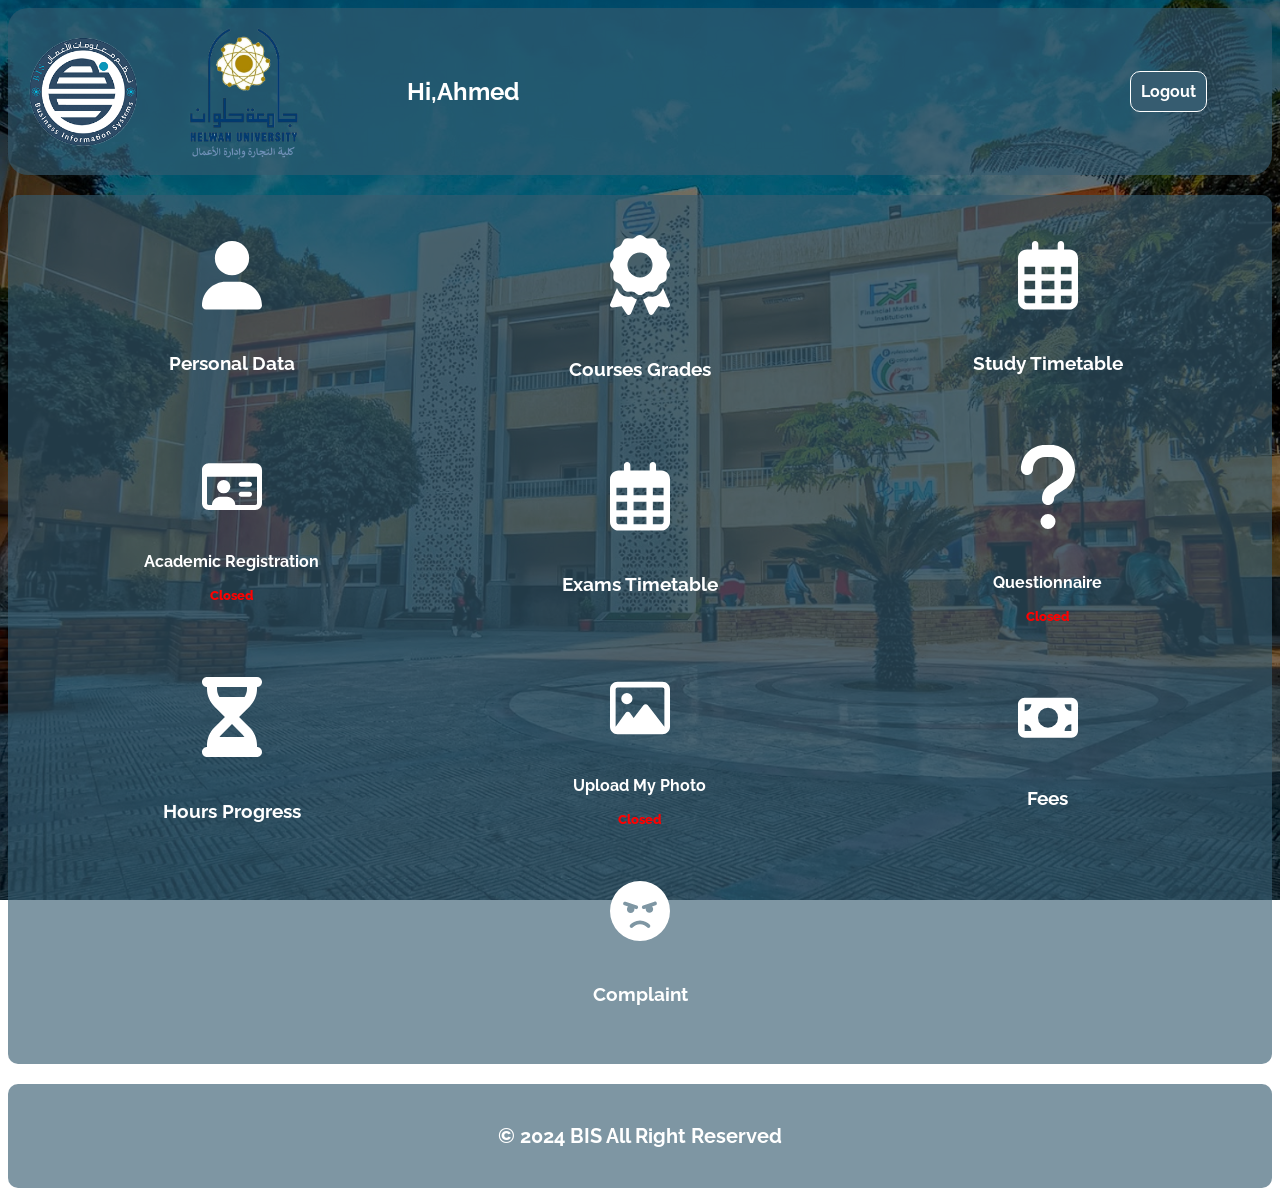
<file: index.html>
<!DOCTYPE html>
<html lang="en">

<head>
    <meta charset="UTF-8">
    <meta name="viewport" content="width=device-width, initial-scale=1.0">
    <title>Home</title>
    <link rel="stylesheet" href="CSS/Main/Home.css">
    <link rel="stylesheet" href="CSS/Screens/HomeScreens.css">
    <link rel="preconnect" href="https://fonts.googleapis.com">
    <link rel="preconnect" href="https://fonts.gstatic.com" crossorigin>
    <link
        href="https://fonts.googleapis.com/css2?family=Oswald:wght@200..700&family=Raleway:ital,wght@0,100..900;1,100..900&display=swap"
        rel="stylesheet">
    <link rel="shortcut icon" href="../../Imgs/Logo.png" type="image/x-icon">
</head>

<body>
    <nav>
        <div class="container">
            <div class="nav-img">
                <img decoding="async" class="logo" src="Imgs/logo.png" alt="Logo">
                <img decoding="async" class="logo helwan" src="Imgs/Helwan Logo.png" alt="Logo">    
            </div>
            <h2>Hi,Ahmed</h2>
            <div class="date-normal">
                <iframe
                    src="https://free.timeanddate.com/clock/i9gdh0ji/n53/tleg/fn7/fs20/tct/pct/fcfff/tt0/tm1/th2/tb1"
                    frameborder="0" width="402" height="30" allowtransparency="true"></iframe>
            </div>
            <div class="date-respons">
                <iframe
                    src="https://free.timeanddate.com/clock/i9gdhg2x/n53/tleg/fn7/fs20/tct/pct/fcfff/tt0/tm3/th2/tb4"
                    frameborder="0" width="247" height="58" allowtransparency="true"></iframe>
            </div>
            <button class="Logout-btn" onclick="location.href='Login.html'">Logout</button>
        </div>
    </nav>

    <section class="Icons">
        <div class="container">
            <a href="info.html">
                <div>
                    <svg xmlns="http://www.w3.org/2000/svg"
                        viewBox="0 0 448 512"><!--!Font Awesome Free 6.5.2 by @fontawesome - https://fontawesome.com License - https://fontawesome.com/license/free Copyright 2024 Fonticons, Inc.-->
                        <path fill="#ffffff"
                            d="M224 256A128 128 0 1 0 224 0a128 128 0 1 0 0 256zm-45.7 48C79.8 304 0 383.8 0 482.3C0 498.7 13.3 512 29.7 512H418.3c16.4 0 29.7-13.3 29.7-29.7C448 383.8 368.2 304 269.7 304H178.3z" />
                    </svg>
                    <h3>Personal Data</h3>
                </div>
            </a>
            <a href="Grades.html">
                <div>
                    <svg xmlns="http://www.w3.org/2000/svg"
                        viewBox="0 0 384 512"><!--!Font Awesome Free 6.5.2 by @fontawesome - https://fontawesome.com License - https://fontawesome.com/license/free Copyright 2024 Fonticons, Inc.-->
                        <path fill="#ffffff"
                            d="M173.8 5.5c11-7.3 25.4-7.3 36.4 0L228 17.2c6 3.9 13 5.8 20.1 5.4l21.3-1.3c13.2-.8 25.6 6.4 31.5 18.2l9.6 19.1c3.2 6.4 8.4 11.5 14.7 14.7L344.5 83c11.8 5.9 19 18.3 18.2 31.5l-1.3 21.3c-.4 7.1 1.5 14.2 5.4 20.1l11.8 17.8c7.3 11 7.3 25.4 0 36.4L366.8 228c-3.9 6-5.8 13-5.4 20.1l1.3 21.3c.8 13.2-6.4 25.6-18.2 31.5l-19.1 9.6c-6.4 3.2-11.5 8.4-14.7 14.7L301 344.5c-5.9 11.8-18.3 19-31.5 18.2l-21.3-1.3c-7.1-.4-14.2 1.5-20.1 5.4l-17.8 11.8c-11 7.3-25.4 7.3-36.4 0L156 366.8c-6-3.9-13-5.8-20.1-5.4l-21.3 1.3c-13.2 .8-25.6-6.4-31.5-18.2l-9.6-19.1c-3.2-6.4-8.4-11.5-14.7-14.7L39.5 301c-11.8-5.9-19-18.3-18.2-31.5l1.3-21.3c.4-7.1-1.5-14.2-5.4-20.1L5.5 210.2c-7.3-11-7.3-25.4 0-36.4L17.2 156c3.9-6 5.8-13 5.4-20.1l-1.3-21.3c-.8-13.2 6.4-25.6 18.2-31.5l19.1-9.6C65 70.2 70.2 65 73.4 58.6L83 39.5c5.9-11.8 18.3-19 31.5-18.2l21.3 1.3c7.1 .4 14.2-1.5 20.1-5.4L173.8 5.5zM272 192a80 80 0 1 0 -160 0 80 80 0 1 0 160 0zM1.3 441.8L44.4 339.3c.2 .1 .3 .2 .4 .4l9.6 19.1c11.7 23.2 36 37.3 62 35.8l21.3-1.3c.2 0 .5 0 .7 .2l17.8 11.8c5.1 3.3 10.5 5.9 16.1 7.7l-37.6 89.3c-2.3 5.5-7.4 9.2-13.3 9.7s-11.6-2.2-14.8-7.2L74.4 455.5l-56.1 8.3c-5.7 .8-11.4-1.5-15-6s-4.3-10.7-2.1-16zm248 60.4L211.7 413c5.6-1.8 11-4.3 16.1-7.7l17.8-11.8c.2-.1 .4-.2 .7-.2l21.3 1.3c26 1.5 50.3-12.6 62-35.8l9.6-19.1c.1-.2 .2-.3 .4-.4l43.2 102.5c2.2 5.3 1.4 11.4-2.1 16s-9.3 6.9-15 6l-56.1-8.3-32.2 49.2c-3.2 5-8.9 7.7-14.8 7.2s-11-4.3-13.3-9.7z" />
                    </svg>
                    <h3>Courses Grades</h3>
                </div>
            </a>
            <a href="Study.html">
                <div>
                    <svg xmlns="http://www.w3.org/2000/svg"
                        viewBox="0 0 448 512"><!--!Font Awesome Free 6.5.2 by @fontawesome - https://fontawesome.com License - https://fontawesome.com/license/free Copyright 2024 Fonticons, Inc.-->
                        <path fill="#ffffff"
                            d="M152 24c0-13.3-10.7-24-24-24s-24 10.7-24 24V64H64C28.7 64 0 92.7 0 128v16 48V448c0 35.3 28.7 64 64 64H384c35.3 0 64-28.7 64-64V192 144 128c0-35.3-28.7-64-64-64H344V24c0-13.3-10.7-24-24-24s-24 10.7-24 24V64H152V24zM48 192h80v56H48V192zm0 104h80v64H48V296zm128 0h96v64H176V296zm144 0h80v64H320V296zm80-48H320V192h80v56zm0 160v40c0 8.8-7.2 16-16 16H320V408h80zm-128 0v56H176V408h96zm-144 0v56H64c-8.8 0-16-7.2-16-16V408h80zM272 248H176V192h96v56z" />
                    </svg>
                    <h3>Study Timetable</h3>
                </div>
            </a>
            <button class="disbtn" disabled>
                <div>
                    <svg xmlns="http://www.w3.org/2000/svg"
                        viewBox="0 0 576 512"><!--!Font Awesome Free 6.5.2 by @fontawesome - https://fontawesome.com License - https://fontawesome.com/license/free Copyright 2024 Fonticons, Inc.-->
                        <path fill="#ffffff"
                            d="M528 160V416c0 8.8-7.2 16-16 16H320c0-44.2-35.8-80-80-80H176c-44.2 0-80 35.8-80 80H64c-8.8 0-16-7.2-16-16V160H528zM64 32C28.7 32 0 60.7 0 96V416c0 35.3 28.7 64 64 64H512c35.3 0 64-28.7 64-64V96c0-35.3-28.7-64-64-64H64zM272 256a64 64 0 1 0 -128 0 64 64 0 1 0 128 0zm104-48c-13.3 0-24 10.7-24 24s10.7 24 24 24h80c13.3 0 24-10.7 24-24s-10.7-24-24-24H376zm0 96c-13.3 0-24 10.7-24 24s10.7 24 24 24h80c13.3 0 24-10.7 24-24s-10.7-24-24-24H376z" />
                    </svg>
                    <h3>Academic Registration</h3>
                    <p>Closed</p>
                </div>
            </button>
            <a href="Exam.html">
                <div>
                    <svg xmlns="http://www.w3.org/2000/svg"
                        viewBox="0 0 448 512"><!--!Font Awesome Free 6.5.2 by @fontawesome - https://fontawesome.com License - https://fontawesome.com/license/free Copyright 2024 Fonticons, Inc.-->
                        <path fill="#ffffff"
                            d="M152 24c0-13.3-10.7-24-24-24s-24 10.7-24 24V64H64C28.7 64 0 92.7 0 128v16 48V448c0 35.3 28.7 64 64 64H384c35.3 0 64-28.7 64-64V192 144 128c0-35.3-28.7-64-64-64H344V24c0-13.3-10.7-24-24-24s-24 10.7-24 24V64H152V24zM48 192h80v56H48V192zm0 104h80v64H48V296zm128 0h96v64H176V296zm144 0h80v64H320V296zm80-48H320V192h80v56zm0 160v40c0 8.8-7.2 16-16 16H320V408h80zm-128 0v56H176V408h96zm-144 0v56H64c-8.8 0-16-7.2-16-16V408h80zM272 248H176V192h96v56z" />
                    </svg>
                    <h3>Exams Timetable</h3>
                </div>
            </a>
            <button class="disbtn" disabled>
                <div>
                    <svg xmlns="http://www.w3.org/2000/svg"
                        viewBox="0 0 320 512"><!--!Font Awesome Free 6.5.2 by @fontawesome - https://fontawesome.com License - https://fontawesome.com/license/free Copyright 2024 Fonticons, Inc.-->
                        <path fill="#ffffff"
                            d="M80 160c0-35.3 28.7-64 64-64h32c35.3 0 64 28.7 64 64v3.6c0 21.8-11.1 42.1-29.4 53.8l-42.2 27.1c-25.2 16.2-40.4 44.1-40.4 74V320c0 17.7 14.3 32 32 32s32-14.3 32-32v-1.4c0-8.2 4.2-15.8 11-20.2l42.2-27.1c36.6-23.6 58.8-64.1 58.8-107.7V160c0-70.7-57.3-128-128-128H144C73.3 32 16 89.3 16 160c0 17.7 14.3 32 32 32s32-14.3 32-32zm80 320a40 40 0 1 0 0-80 40 40 0 1 0 0 80z" />
                    </svg>
                    <h3>Questionnaire</h3>
                    <p>Closed</p>
                </div>
            </button>
            <a href="Hours.html">
                <div>
                    <svg xmlns="http://www.w3.org/2000/svg"
                        viewBox="0 0 384 512"><!--!Font Awesome Free 6.5.2 by @fontawesome - https://fontawesome.com License - https://fontawesome.com/license/free Copyright 2024 Fonticons, Inc.-->
                        <path fill="#ffffff"
                            d="M32 0C14.3 0 0 14.3 0 32S14.3 64 32 64V75c0 42.4 16.9 83.1 46.9 113.1L146.7 256 78.9 323.9C48.9 353.9 32 394.6 32 437v11c-17.7 0-32 14.3-32 32s14.3 32 32 32H64 320h32c17.7 0 32-14.3 32-32s-14.3-32-32-32V437c0-42.4-16.9-83.1-46.9-113.1L237.3 256l67.9-67.9c30-30 46.9-70.7 46.9-113.1V64c17.7 0 32-14.3 32-32s-14.3-32-32-32H320 64 32zM96 75V64H288V75c0 19-5.6 37.4-16 53H112c-10.3-15.6-16-34-16-53zm16 309c3.5-5.3 7.6-10.3 12.1-14.9L192 301.3l67.9 67.9c4.6 4.6 8.6 9.6 12.1 14.9H112z" />
                    </svg>
                    <h3>Hours Progress</h3>
                </div>
            </a>
            <button class="disbtn" disabled>
                <div>
                    <svg xmlns="http://www.w3.org/2000/svg"
                        viewBox="0 0 512 512"><!--!Font Awesome Free 6.5.2 by @fontawesome - https://fontawesome.com License - https://fontawesome.com/license/free Copyright 2024 Fonticons, Inc.-->
                        <path fill="#ffffff"
                            d="M448 80c8.8 0 16 7.2 16 16V415.8l-5-6.5-136-176c-4.5-5.9-11.6-9.3-19-9.3s-14.4 3.4-19 9.3L202 340.7l-30.5-42.7C167 291.7 159.8 288 152 288s-15 3.7-19.5 10.1l-80 112L48 416.3l0-.3V96c0-8.8 7.2-16 16-16H448zM64 32C28.7 32 0 60.7 0 96V416c0 35.3 28.7 64 64 64H448c35.3 0 64-28.7 64-64V96c0-35.3-28.7-64-64-64H64zm80 192a48 48 0 1 0 0-96 48 48 0 1 0 0 96z" />
                    </svg>
                    <h3>Upload My Photo</h3>
                    <p>Closed</p>
                </div>
            </button>
            <a href="Fees.html">
                <div>
                    <svg xmlns="http://www.w3.org/2000/svg"
                        viewBox="0 0 576 512"><!--!Font Awesome Free 6.5.2 by @fontawesome - https://fontawesome.com License - https://fontawesome.com/license/free Copyright 2024 Fonticons, Inc.-->
                        <path fill="#ffffff"
                            d="M64 64C28.7 64 0 92.7 0 128V384c0 35.3 28.7 64 64 64H512c35.3 0 64-28.7 64-64V128c0-35.3-28.7-64-64-64H64zm64 320H64V320c35.3 0 64 28.7 64 64zM64 192V128h64c0 35.3-28.7 64-64 64zM448 384c0-35.3 28.7-64 64-64v64H448zm64-192c-35.3 0-64-28.7-64-64h64v64zM288 160a96 96 0 1 1 0 192 96 96 0 1 1 0-192z" />
                    </svg>
                    <h3>Fees</h3>
                </div>
            </a>
            <a class="last-icon" href="Plaints.html">
                <div>
                    <svg xmlns="http://www.w3.org/2000/svg"
                        viewBox="0 0 512 512"><!--!Font Awesome Free 6.5.2 by @fontawesome - https://fontawesome.com License - https://fontawesome.com/license/free Copyright 2024 Fonticons, Inc.-->
                        <path fill="#ffffff"
                            d="M0 256a256 256 0 1 1 512 0A256 256 0 1 1 0 256zM338.7 395.9c6.6-5.9 7.1-16 1.2-22.6C323.8 355.4 295.7 336 256 336s-67.8 19.4-83.9 37.3c-5.9 6.6-5.4 16.7 1.2 22.6s16.7 5.4 22.6-1.2c11.7-13 31.6-26.7 60.1-26.7s48.4 13.7 60.1 26.7c5.9 6.6 16 7.1 22.6 1.2zM176.4 272c17.7 0 32-14.3 32-32c0-1.5-.1-3-.3-4.4l10.9 3.6c8.4 2.8 17.4-1.7 20.2-10.1s-1.7-17.4-10.1-20.2l-96-32c-8.4-2.8-17.4 1.7-20.2 10.1s1.7 17.4 10.1 20.2l30.7 10.2c-5.8 5.8-9.3 13.8-9.3 22.6c0 17.7 14.3 32 32 32zm192-32c0-8.9-3.6-17-9.5-22.8l30.2-10.1c8.4-2.8 12.9-11.9 10.1-20.2s-11.9-12.9-20.2-10.1l-96 32c-8.4 2.8-12.9 11.9-10.1 20.2s11.9 12.9 20.2 10.1l11.7-3.9c-.2 1.5-.3 3.1-.3 4.7c0 17.7 14.3 32 32 32s32-14.3 32-32z" />
                    </svg>
                    <h3>Complaint</h3>
                </div>
            </a>
        </div>
    </section>

    <footer>
        <p class="copyright">&copy; 2024 <span>BIS</span> All Right Reserved</p>
    </footer>

</body>

</html>
</file>
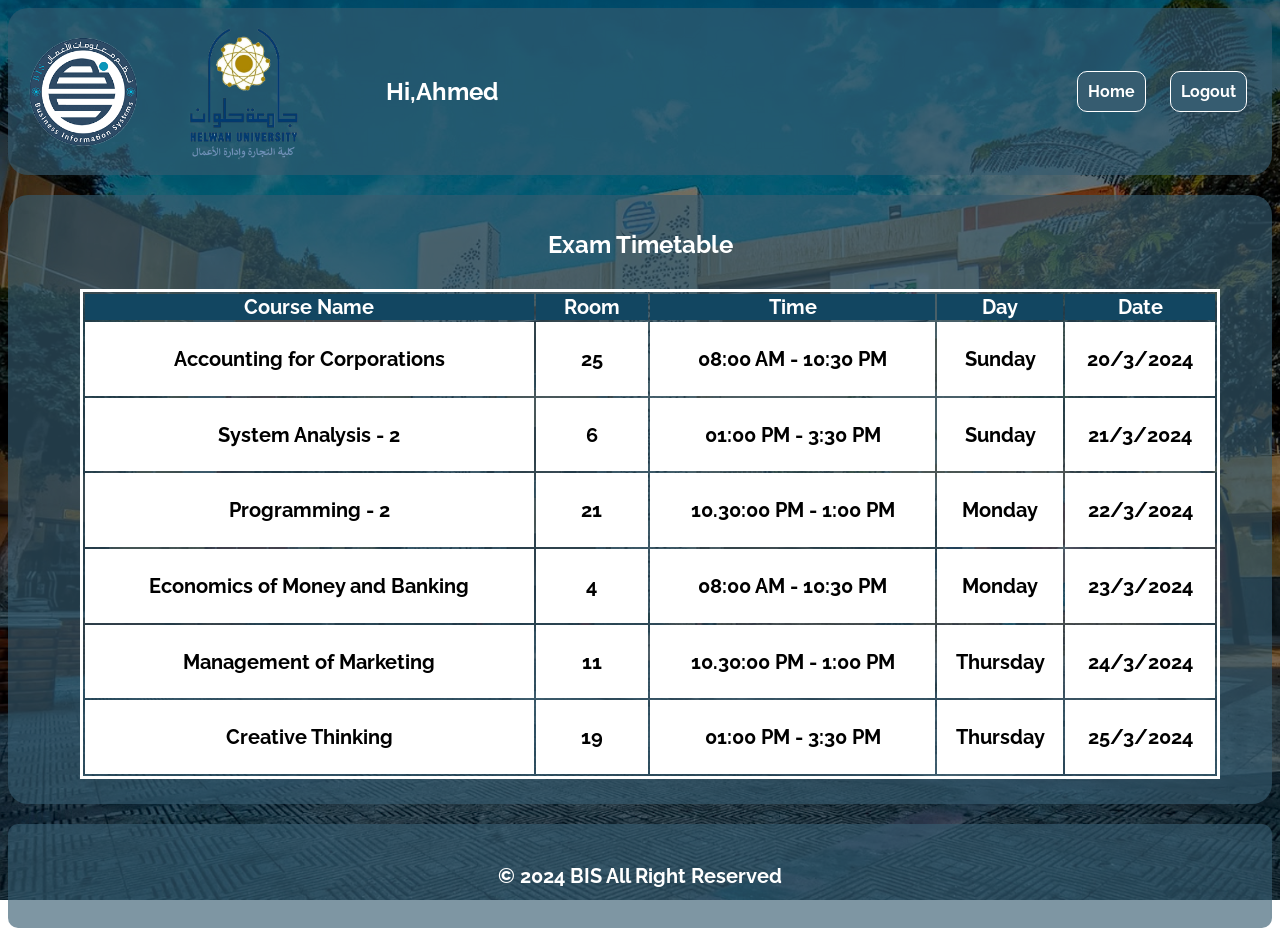
<file: Exam.html>
<!DOCTYPE html>
<html lang="en">

<head>
    <meta charset="UTF-8">
    <meta name="viewport" content="width=device-width, initial-scale=1.0">
    <title>Exam Timetable</title>
    <link rel="stylesheet" href="CSS/Main/Hours.css">
    <link rel="stylesheet" href="CSS/Screens/Hours Screen.css">
    <link rel="preconnect" href="https://fonts.googleapis.com">
    <link rel="preconnect" href="https://fonts.gstatic.com" crossorigin>
    <link
        href="https://fonts.googleapis.com/css2?family=Oswald:wght@200..700&family=Raleway:ital,wght@0,100..900;1,100..900&display=swap"
        rel="stylesheet">
    <link rel="shortcut icon" href="Imgs/Logo.png" type="image/x-icon">

</head>

<body>
    <nav>
        <div class="container">
            <div class="nav-img">
                <img decoding="async" class="logo" src="Imgs/logo.png" alt="Logo">
                <img decoding="async" class="logo helwan" src="Imgs/Helwan Logo.png" alt="Logo">    
            </div>
            <h2>Hi,Ahmed</h2>
            <div class="date-normal">
                <iframe
                    src="https://free.timeanddate.com/clock/i9gdh0ji/n53/tleg/fn7/fs20/tct/pct/fcfff/tt0/tm1/th2/tb1"
                    frameborder="0" width="402" height="30" allowtransparency="true"></iframe>
            </div>
            <div class="date-respons">
                <iframe
                    src="https://free.timeanddate.com/clock/i9gdhg2x/n53/tleg/fn7/fs20/tct/pct/fcfff/tt0/tm3/th2/tb4"
                    frameborder="0" width="247" height="58" allowtransparency="true"></iframe>
            </div>
            <div class="btns">
                <button class="Logout-btn" onclick="location.href='index.html'">Home</button>
                <button class="Logout-btn" onclick="location.href='Login.html'">Logout</button>
            </div>
        </div>
    </nav>

    <section class="Hours">
        <div class="container">
            <h2>Exam Timetable</h2>
            <div class="Table-cont">
                <table class="std" style="height: 490px;">
                    <thead>
                        <tr>
                            <td class="C-Name">Course Name</td>
                            <td>Room</td>
                            <td>Time</td>
                            <td>Day</td>
                            <td>Date</td>
                        </tr>
                    </thead>
                    <tbody>
                        <tr>
                            <td class="C-Name"> Accounting for Corporations</td>
                            <td class="C-Hours">25</td>
                            <td>08:00 AM - 10:30 PM</td>
                            <td>Sunday</td>
                            <td>20/3/2024</td>
                        </tr>
                        <tr>
                            <td class="C-Name">System Analysis - 2</td>
                            <td class="C-Hours">6</td>
                            <td>01:00 PM - 3:30 PM</td>
                            <td>Sunday</td>
                            <td>21/3/2024</td>
                        </tr>
                        <tr>
                            <td class="C-Name">Programming - 2</td>
                            <td class="C-Hours">21</td>
                            <td>10.30:00 PM - 1:00 PM</td>
                            <td>Monday</td>
                            <td>22/3/2024</td>
                        </tr>
                        <tr>
                            <td class="C-Name">Economics of Money and Banking</td>
                            <td class="C-Hours">4</td>
                            <td>08:00 AM - 10:30 PM</td>
                            <td>Monday</td>
                            <td>23/3/2024</td>
                        </tr>
                        <tr>
                            <td class="C-Name">Management of Marketing</td>
                            <td class="C-Hours">11</td>
                            <td>10.30:00 PM - 1:00 PM</td>
                            <td>Thursday</td>
                            <td>24/3/2024</td>
                        </tr>
                        <tr>
                            <td class="C-Name">Creative Thinking</td>
                            <td class="C-Hours">19</td>
                            <td>01:00 PM - 3:30 PM</td>
                            <td>Thursday</td>
                            <td>25/3/2024</td>
                        </tr>
                    </tbody>
                </table>
            </div>
        </div>
    </section>

    <footer>
        <p class="copyright">&copy; 2024 <span>BIS</span> All Right Reserved</p>
    </footer>

</body>

</html>
</file>
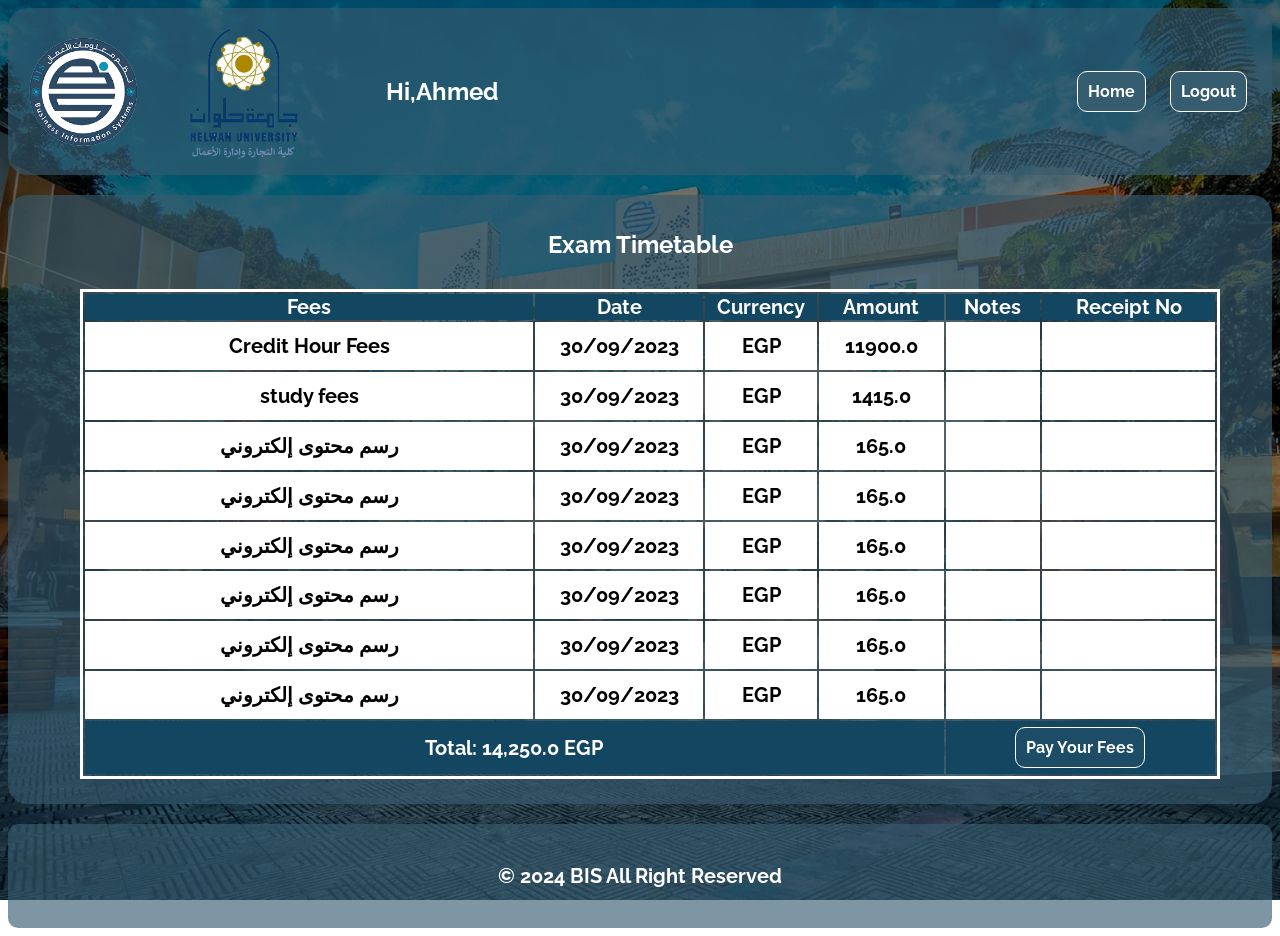
<file: Fees.html>
<!DOCTYPE html>
<html lang="en">

<head>
    <meta charset="UTF-8">
    <meta name="viewport" content="width=device-width, initial-scale=1.0">
    <title>Fees</title>
    <link rel="stylesheet" href="CSS/Main/Hours.css">
    <link rel="stylesheet" href="CSS/Screens/Hours Screen.css">
    <link rel="preconnect" href="https://fonts.googleapis.com">
    <link rel="preconnect" href="https://fonts.gstatic.com" crossorigin>
    <link
        href="https://fonts.googleapis.com/css2?family=Oswald:wght@200..700&family=Raleway:ital,wght@0,100..900;1,100..900&display=swap"
        rel="stylesheet">
    <link rel="shortcut icon" href="Imgs/Logo.png" type="image/x-icon">

</head>

<body>
    <nav>
        <div class="container">
            <div class="nav-img">
                <img decoding="async" class="logo" src="Imgs/logo.png" alt="Logo">
                <img decoding="async" class="logo helwan" src="Imgs/Helwan Logo.png" alt="Logo">    
            </div>
            <h2>Hi,Ahmed</h2>
            <div class="date-normal">
                <iframe
                    src="https://free.timeanddate.com/clock/i9gdh0ji/n53/tleg/fn7/fs20/tct/pct/fcfff/tt0/tm1/th2/tb1"
                    frameborder="0" width="402" height="30" allowtransparency="true"></iframe>
            </div>
            <div class="date-respons">
                <iframe
                    src="https://free.timeanddate.com/clock/i9gdhg2x/n53/tleg/fn7/fs20/tct/pct/fcfff/tt0/tm3/th2/tb4"
                    frameborder="0" width="247" height="58" allowtransparency="true"></iframe>
            </div>
            <div class="btns">
                <button class="Logout-btn" onclick="location.href='index.html'">Home</button>
                <button class="Logout-btn" onclick="location.href='Login.html'">Logout</button>
            </div>
        </div>
    </nav>

    <section class="Hours">
        <div class="container">
            <h2>Exam Timetable</h2>
            <div class="Table-cont">
                <table class="std" style="height: 490px;">
                    <thead>
                        <tr>
                            <td class="C-Name">Fees</td>
                            <td>Date</td>
                            <td>Currency</td>
                            <td>Amount</td>
                            <td>Notes</td>
                            <td>Receipt No</td>
                        </tr>
                    </thead>
                    <tbody>
                        <tr>
                            <td class="C-Name"> Credit Hour Fees</td>
                            <td style="width: 15%;">30/09/2023</td>
                            <td style="width: 10%;">EGP</td>
                            <td>11900.0</td>
                            <td></td>
                            <td></td>
                        </tr>
                        <tr>
                            <td class="C-Name">study fees</td>
                            <td style="width: 15%;">30/09/2023</td>
                            <td style="width: 10%;">EGP</td>
                            <td>1415.0</td>
                            <td></td>
                            <td></td>
                        </tr>
                        <tr>
                            <td class="C-Name">رسم محتوى إلكتروني</td>
                            <td style="width: 15%;">30/09/2023</td>
                            <td style="width: 10%;">EGP</td>
                            <td>165.0</td>
                            <td></td>
                            <td></td>
                        </tr>
                        <tr>
                            <td class="C-Name">رسم محتوى إلكتروني</td>
                            <td style="width: 15%;">30/09/2023</td>
                            <td style="width: 10%;">EGP</td>
                            <td>165.0</td>
                            <td></td>
                            <td></td>
                        </tr>
                        <tr>
                            <td class="C-Name">رسم محتوى إلكتروني</td>
                            <td style="width: 15%;">30/09/2023</td>
                            <td style="width: 10%;">EGP</td>
                            <td>165.0</td>
                            <td></td>
                            <td></td>
                        </tr>
                        <tr>
                            <td class="C-Name">رسم محتوى إلكتروني</td>
                            <td style="width: 15%;">30/09/2023</td>
                            <td style="width: 10%;">EGP</td>
                            <td>165.0</td>
                            <td></td>
                            <td></td>
                        </tr>
                        <tr>
                            <td class="C-Name">رسم محتوى إلكتروني</td>
                            <td style="width: 15%;">30/09/2023</td>
                            <td style="width: 10%;">EGP</td>
                            <td>165.0</td>
                            <td></td>
                            <td></td>
                        </tr>
                        <tr>
                            <td class="C-Name">رسم محتوى إلكتروني</td>
                            <td style="width: 15%;">30/09/2023</td>
                            <td style="width: 10%;">EGP</td>
                            <td>165.0</td>
                            <td></td>
                            <td></td>
                        </tr>
                    </tbody>
                    <tfoot>
                        <tr>
                            <td colspan="4">Total: 	14,250.0 EGP</td>
                            <td colspan="4"><button class="pay-btn">Pay Your Fees</button></td>
                        </tr>
                    </tfoot>
                </table>
            </div>
        </div>
    </section>

    <footer>
        <p class="copyright">&copy; 2024 <span>BIS</span> All Right Reserved</p>
    </footer>

</body>

</html>
</file>
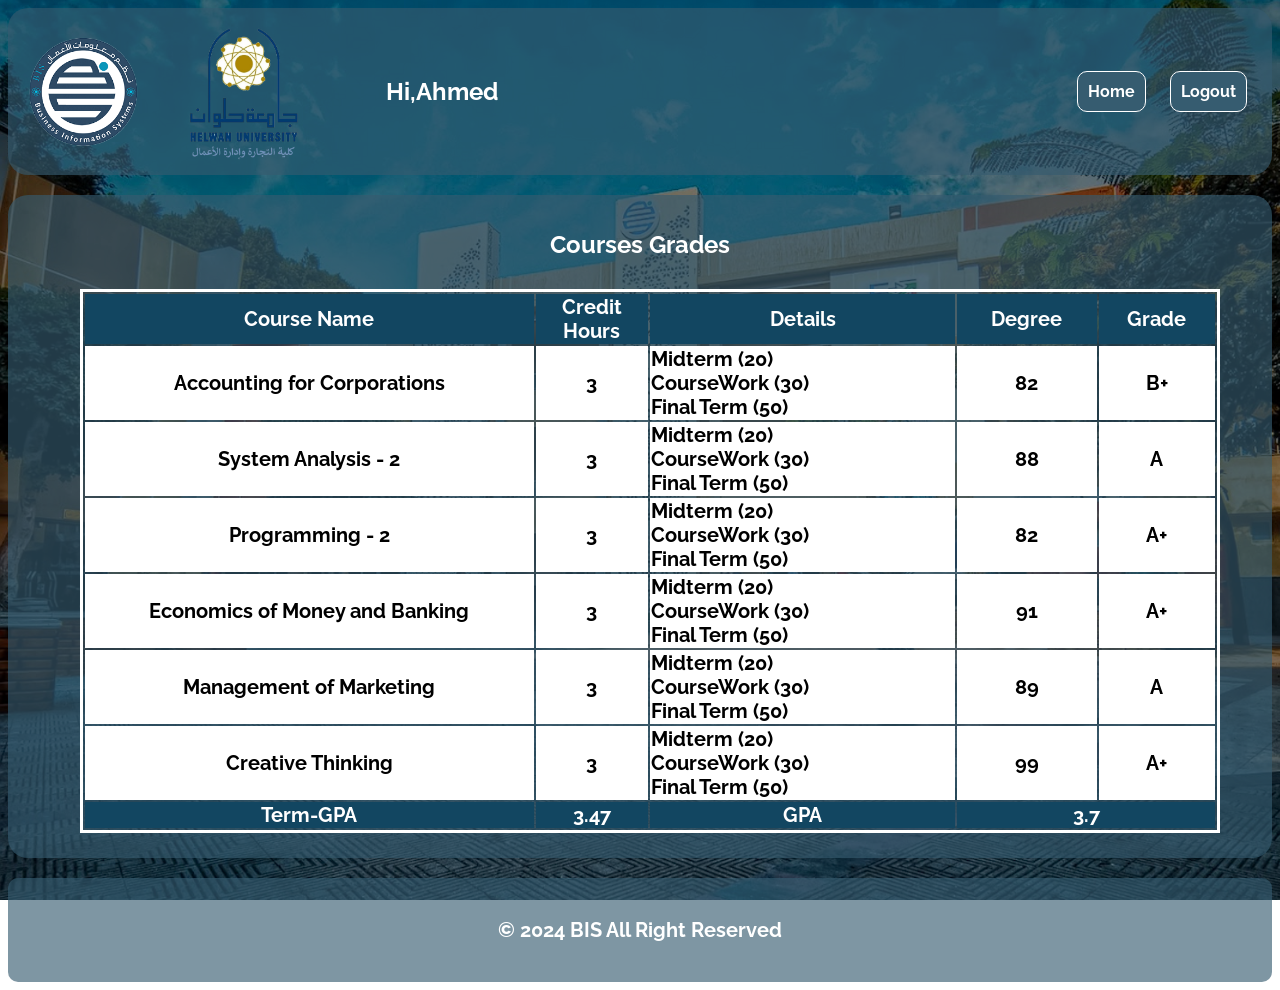
<file: Grades.html>
<!DOCTYPE html>
<html lang="en">

<head>
    <meta charset="UTF-8">
    <meta name="viewport" content="width=device-width, initial-scale=1.0">
    <title>Courses Grades</title>
    <link rel="stylesheet" href="CSS/Main/Hours.css">
    <link rel="stylesheet" href="CSS/Screens/Hours Screen.css">
    <link rel="preconnect" href="https://fonts.googleapis.com">
    <link rel="preconnect" href="https://fonts.gstatic.com" crossorigin>
    <link
        href="https://fonts.googleapis.com/css2?family=Oswald:wght@200..700&family=Raleway:ital,wght@0,100..900;1,100..900&display=swap"
        rel="stylesheet">
    <link rel="shortcut icon" href="Imgs/Logo.png" type="image/x-icon">

</head>

<body>
    <nav>
        <div class="container">
            <div class="nav-img">
                <img decoding="async" class="logo" src="Imgs/logo.png" alt="Logo">
                <img decoding="async" class="logo helwan" src="Imgs/Helwan Logo.png" alt="Logo">
            </div>
            <h2>Hi,Ahmed</h2>
            <div class="date-normal">
                <iframe
                    src="https://free.timeanddate.com/clock/i9gdh0ji/n53/tleg/fn7/fs20/tct/pct/fcfff/tt0/tm1/th2/tb1"
                    frameborder="0" width="402" height="30" allowtransparency="true"></iframe>
            </div>
            <div class="date-respons">
                <iframe
                    src="https://free.timeanddate.com/clock/i9gdhg2x/n53/tleg/fn7/fs20/tct/pct/fcfff/tt0/tm3/th2/tb4"
                    frameborder="0" width="247" height="58" allowtransparency="true"></iframe>
            </div>
            <div class="btns">
                <button class="Logout-btn" onclick="location.href='index.html'">Home</button>
                <button class="Logout-btn" onclick="location.href='Login.html'">Logout</button>
            </div>
        </div>
    </nav>

    <section class="Hours">
        <div class="container">
            <h2>Courses Grades</h2>
            <div class="Table-cont">
                <table class="std" style="height: 490px;">
                    <thead>
                        <tr>
                            <td class="C-Name">Course Name</td>
                            <td>Credit Hours</td>
                            <td>Details</td>
                            <td>Degree</td>
                            <td>Grade</td>
                        </tr>
                    </thead>
                    <tbody>
                        <tr>
                            <td class="C-Name"> Accounting for Corporations</td>
                            <td class="C-Hours">3</td>
                            <td style="text-align: left; margin-left:10px">
                                <span>Midterm (20) </span><br>
                                <span>CourseWork (30) </span><br>
                                <span>Final Term (50)</span>
                            </td>
                            <td>82</td>
                            <td>B+</td>
                        </tr>
                        <tr>
                            <td class="C-Name">System Analysis - 2</td>
                            <td class="C-Hours">3</td>
                            <td style="text-align: left; margin-left:10px">
                                <span>Midterm (20) </span><br>
                                <span>CourseWork (30) </span><br>
                                <span>Final Term (50)</span>
                            </td>
                            <td>88</td>
                            <td>A</td>
                        </tr>
                        <tr>
                            <td class="C-Name">Programming - 2</td>
                            <td class="C-Hours">3</td>
                            <td style="text-align: left; margin-left:10px">
                                <span>Midterm (20) </span><br>
                                <span>CourseWork (30) </span><br>
                                <span>Final Term (50)</span>
                            </td>
                            <td>82</td>
                            <td>A+</td>
                        </tr>
                        <tr>
                            <td class="C-Name">Economics of Money and Banking</td>
                            <td class="C-Hours">3</td>
                            <td style="text-align: left; margin-left:10px">
                                <span>Midterm (20) </span><br>
                                <span>CourseWork (30) </span><br>
                                <span>Final Term (50)</span>
                            </td>
                            <td>91</td>
                            <td>A+</td>
                        </tr>
                        <tr>
                            <td class="C-Name">Management of Marketing</td>
                            <td class="C-Hours">3</td>
                            <td style="text-align: left;">
                                <span>Midterm (20) </span><br>
                                <span>CourseWork (30) </span><br>
                                <span>Final Term (50)</span>
                            </td>
                            <td>89</td>
                            <td>A</td>
                        </tr>
                        <tr>
                            <td class="C-Name">Creative Thinking</td>
                            <td class="C-Hours">3</td>
                            <td style="text-align: left; margin-left:10px">
                                <span>Midterm (20) </span><br>
                                <span>CourseWork (30) </span><br>
                                <span>Final Term (50)</span>
                            </td>
                            <td>99</td>
                            <td>A+</td>
                        </tr>
                    </tbody>
                    <tfoot>
                        <td>Term-GPA</td>
                        <td>3.47</td>
                        <td>GPA</td>
                        <td colspan="2">3.7</td>
                    </tfoot>
                </table>
            </div>
        </div>
    </section>

    <footer>
        <p class="copyright">&copy; 2024 <span>BIS</span> All Right Reserved</p>
    </footer>

</body>

</html>
</file>
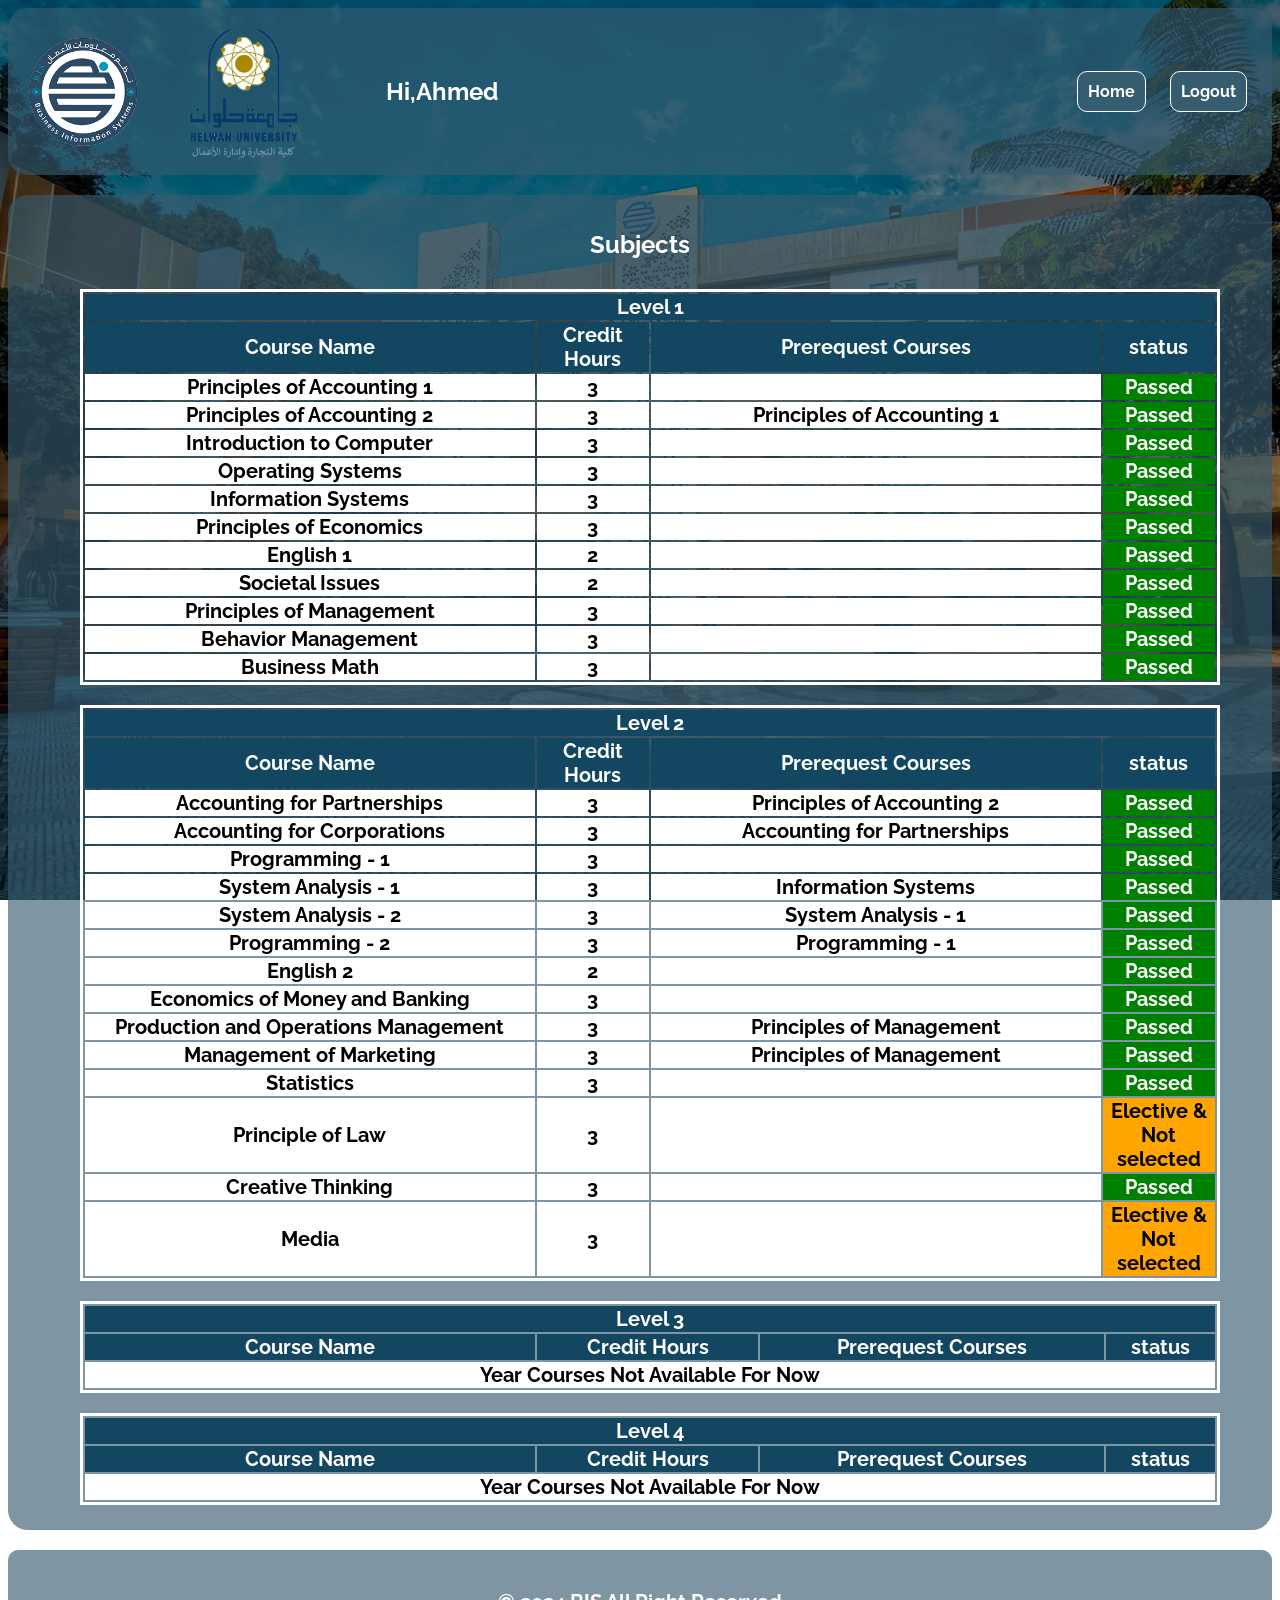
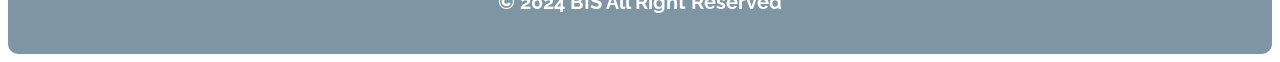
<file: Hours.html>
<!DOCTYPE html>
<html lang="en">

<head>
    <meta charset="UTF-8">
    <meta name="viewport" content="width=device-width, initial-scale=1.0">
    <title>Hours Progress</title>
    <link rel="stylesheet" href="CSS/Main/Hours.css">
    <link rel="stylesheet" href="CSS/Screens/Hours Screen.css">
    <link rel="preconnect" href="https://fonts.googleapis.com">
    <link rel="preconnect" href="https://fonts.gstatic.com" crossorigin>
    <link
        href="https://fonts.googleapis.com/css2?family=Oswald:wght@200..700&family=Raleway:ital,wght@0,100..900;1,100..900&display=swap"
        rel="stylesheet">
    <link rel="shortcut icon" href="Imgs/Logo.png" type="image/x-icon">

</head>

<body>
    <nav>
        <div class="container">
            <div class="nav-img">
                <img decoding="async" class="logo" src="Imgs/logo.png" alt="Logo">
                <img decoding="async" class="logo helwan" src="Imgs/Helwan Logo.png" alt="Logo">    
            </div>
            <h2>Hi,Ahmed</h2>
            <div class="date-normal">
                <iframe
                    src="https://free.timeanddate.com/clock/i9gdh0ji/n53/tleg/fn7/fs20/tct/pct/fcfff/tt0/tm1/th2/tb1"
                    frameborder="0" width="402" height="30" allowtransparency="true"></iframe>
            </div>
            <div class="date-respons">
                <iframe
                    src="https://free.timeanddate.com/clock/i9gdhg2x/n53/tleg/fn7/fs20/tct/pct/fcfff/tt0/tm3/th2/tb4"
                    frameborder="0" width="247" height="58" allowtransparency="true"></iframe>
            </div>
            <div class="btns">
                <button class="Logout-btn" onclick="location.href='index.html'">Home</button>
                <button class="Logout-btn" onclick="location.href='Login.html'">Logout</button>
            </div>
        </div>
    </nav>

    <section class="Hours">
        <div class="container">
            <h2>Subjects</h2>
            <div class="Table-cont">
                <table>
                    <thead>
                        <td colspan="4">Level 1</td>
                        <tr>
                            <td class="C-Name">Course Name</td>
                            <td>Credit Hours</td>
                            <td>Prerequest Courses</td>
                            <td>status</td>
                        </tr>
                    </thead>
                    <tbody>
                        <tr>
                            <td class="C-Name">Principles of Accounting 1</td>
                            <td class="C-Hours">3</td>
                            <td></td>
                            <td class="stat-pass">Passed</td>
                        </tr>
                        <tr>
                            <td class="C-Name">Principles of Accounting 2</td>
                            <td class="C-Hours">3</td>
                            <td>Principles of Accounting 1</td>
                            <td class="stat-pass">Passed</td>
                        </tr>
                        <tr>
                            <td class="C-Name">Introduction to Computer</td>
                            <td class="C-Hours">3</td>
                            <td></td>
                            <td class="stat-pass">Passed</td>
                        </tr>
                        <tr>
                            <td class="C-Name">Operating Systems</td>
                            <td class="C-Hours">3</td>
                            <td></td>
                            <td class="stat-pass">Passed</td>
                        </tr>
                        <tr>
                            <td class="C-Name">Information Systems</td>
                            <td class="C-Hours">3</td>
                            <td></td>
                            <td class="stat-pass">Passed</td>
                        </tr>
                        <tr>
                            <td class="C-Name">Principles of Economics</td>
                            <td class="C-Hours">3</td>
                            <td></td>
                            <td class="stat-pass">Passed</td>
                        </tr>
                        <tr>
                            <td class="C-Name">English 1</td>
                            <td class="C-Hours">2</td>
                            <td></td>
                            <td class="stat-pass">Passed</td>
                        </tr>
                        <tr>
                            <td class="C-Name">Societal Issues</td>
                            <td class="C-Hours">2</td>
                            <td></td>
                            <td class="stat-pass">Passed</td>
                        </tr>
                        <tr>
                            <td class="C-Name">Principles of Management</td>
                            <td class="C-Hours">3</td>
                            <td></td>
                            <td class="stat-pass">Passed</td>
                        </tr>
                        <tr>
                            <td class="C-Name">Behavior Management</td>
                            <td class="C-Hours">3</td>
                            <td></td>
                            <td class="stat-pass">Passed</td>
                        </tr>
                        <tr>
                            <td class="C-Name">Business Math</td>
                            <td class="C-Hours">3</td>
                            <td></td>
                            <td class="stat-pass">Passed</td>
                        </tr>
                    </tbody>
                </table>
            </div>

            <div class="Table-cont">
                <table>
                    <thead>
                        <td colspan="4">Level 2</td>
                        <tr>
                            <td class="C-Name">Course Name</td>
                            <td>Credit Hours</td>
                            <td>Prerequest Courses</td>
                            <td>status</td>
                        </tr>
                    </thead>
                    <tbody>
                        <tr>
                            <td class="C-Name">Accounting for Partnerships</td>
                            <td class="C-Hours">3</td>
                            <td>Principles of Accounting 2</td>
                            <td class="stat-pass">Passed</td>
                        </tr>
                        <tr>
                            <td class="C-Name">Accounting for Corporations</td>
                            <td class="C-Hours">3</td>
                            <td>Accounting for Partnerships</td>
                            <td class="stat-pass">Passed</td>
                        </tr>
                        <tr>
                            <td class="C-Name">Programming - 1</td>
                            <td class="C-Hours">3</td>
                            <td></td>
                            <td class="stat-pass">Passed</td>
                        </tr>
                        <tr>
                            <td class="C-Name">System Analysis - 1</td>
                            <td class="C-Hours">3</td>
                            <td>Information Systems</td>
                            <td class="stat-pass">Passed</td>
                        </tr>
                        <tr>
                            <td class="C-Name">System Analysis - 2</td>
                            <td class="C-Hours">3</td>
                            <td>System Analysis - 1</td>
                            <td class="stat-pass">Passed</td>
                        </tr>
                        <tr>
                            <td class="C-Name">Programming - 2</td>
                            <td class="C-Hours">3</td>
                            <td>Programming - 1</td>
                            <td class="stat-pass">Passed</td>
                        </tr>
                        <tr>
                            <td class="C-Name">English 2</td>
                            <td class="C-Hours">2</td>
                            <td></td>
                            <td class="stat-pass">Passed</td>
                        </tr>
                        <tr>
                            <td class="C-Name">Economics of Money and Banking</td>
                            <td class="C-Hours">3</td>
                            <td></td>
                            <td class="stat-pass">Passed</td>
                        </tr>
                        <tr>
                            <td class="C-Name">Production and Operations Management</td>
                            <td class="C-Hours">3</td>
                            <td>Principles of Management</td>
                            <td class="stat-pass">Passed</td>
                        </tr>
                        <tr>
                            <td class="C-Name">Management of Marketing</td>
                            <td class="C-Hours">3</td>
                            <td>Principles of Management</td>
                            <td class="stat-pass">Passed</td>
                        </tr>
                        <tr>
                            <td class="C-Name">Statistics</td>
                            <td class="C-Hours">3</td>
                            <td></td>
                            <td class="stat-pass">Passed</td>
                        </tr>
                        <tr>
                            <td class="C-Name">Principle of Law</td>
                            <td class="C-Hours">3</td>
                            <td></td>
                            <td class="NOT-Selected">Elective & Not selected</td>
                        </tr>
                        <tr>
                            <td class="C-Name">Creative Thinking</td>
                            <td class="C-Hours">3</td>
                            <td></td>
                            <td class="stat-pass">Passed</td>
                        </tr>
                        <tr>
                            <td class="C-Name">Media</td>
                            <td class="C-Hours">3</td>
                            <td></td>
                            <td class="NOT-Selected">Elective & Not selected</td>
                        </tr>
                    </tbody>
                </table>
            </div>
            <div class="Table-cont">
                <table>
                    <thead>
                        <td colspan="4">Level 3</td>
                        <tr>
                            <td class="C-Name">Course Name</td>
                            <td>Credit Hours</td>
                            <td>Prerequest Courses</td>
                            <td>status</td>
                        </tr>
                    </thead>
                    <tbody>
                        <td colspan="4"> Year Courses Not Available For Now </td>
                    </tbody>
                </table>
            </div>
            <div class="Table-cont">
                <table>
                    <thead>
                        <td colspan="4">Level 4</td>
                        <tr>
                            <td class="C-Name">Course Name</td>
                            <td>Credit Hours</td>
                            <td>Prerequest Courses</td>
                            <td>status</td>
                        </tr>
                    </thead>
                    <tbody>
                        <td colspan="4"> Year Courses Not Available For Now </td>
                    </tbody>
                </table>
            </div>

        </div>
    </section>

    <footer>
        <p class="copyright">&copy; 2024 <span>BIS</span> All Right Reserved</p>
    </footer>

</body>

</html>
</file>
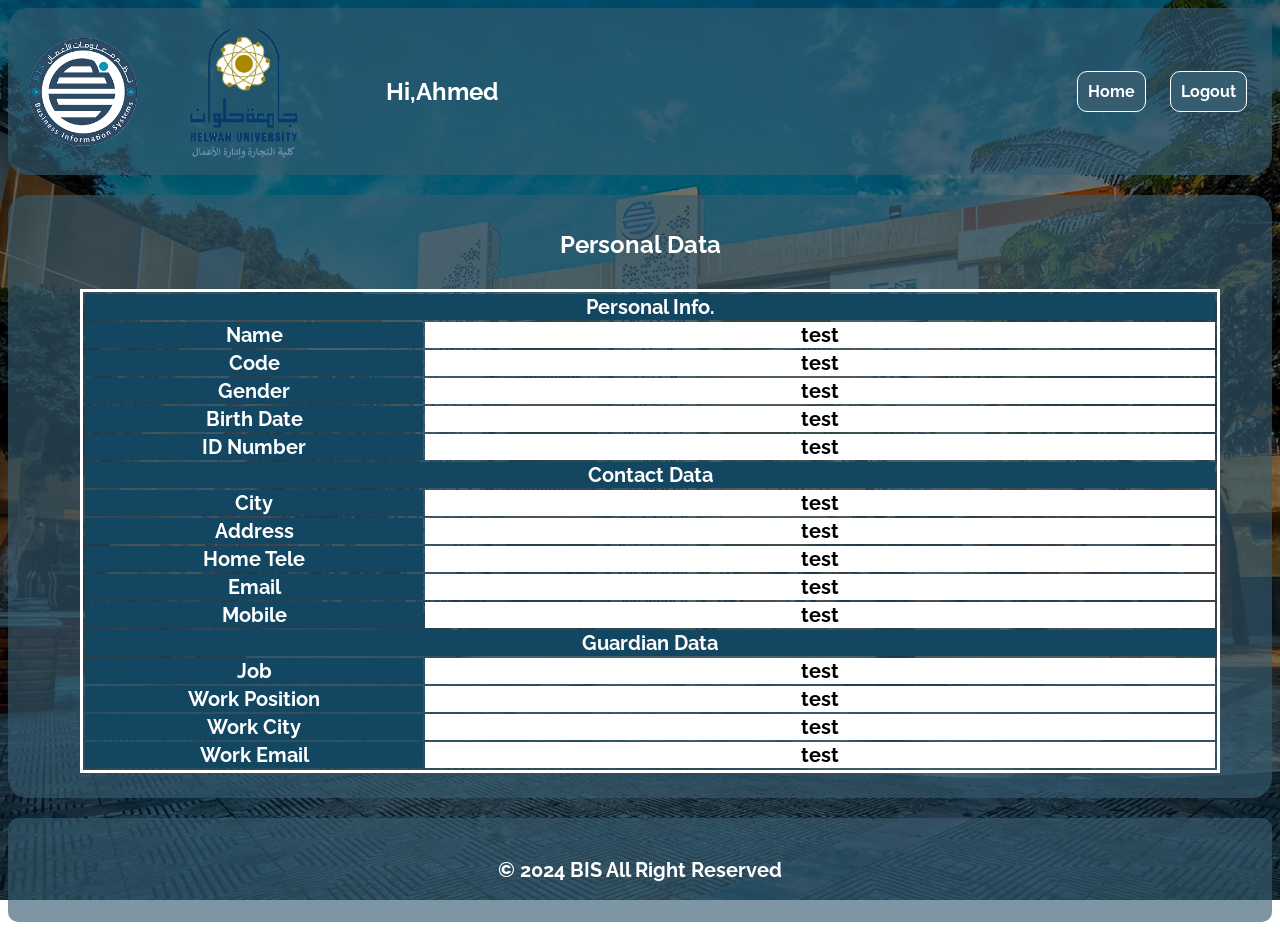
<file: info.html>
<!DOCTYPE html>
<html lang="en">

<head>
    <meta charset="UTF-8">
    <meta name="viewport" content="width=device-width, initial-scale=1.0">
    <title>Personal Data</title>
    <link rel="stylesheet" href="CSS/Main/Hours.css">
    <link rel="stylesheet" href="CSS/Screens/Hours Screen.css">
    <link rel="preconnect" href="https://fonts.googleapis.com">
    <link rel="preconnect" href="https://fonts.gstatic.com" crossorigin>
    <link
        href="https://fonts.googleapis.com/css2?family=Oswald:wght@200..700&family=Raleway:ital,wght@0,100..900;1,100..900&display=swap"
        rel="stylesheet">
    <link rel="shortcut icon" href="Imgs/Logo.png" type="image/x-icon">

</head>

<body>
    <nav>
        <div class="container">
            <div class="nav-img">
                <img decoding="async" class="logo" src="Imgs/logo.png" alt="Logo">
                <img decoding="async" class="logo helwan" src="Imgs/Helwan Logo.png" alt="Logo">    
            </div>
            <h2>Hi,Ahmed</h2>
            <div class="date-normal">
                <iframe
                    src="https://free.timeanddate.com/clock/i9gdh0ji/n53/tleg/fn7/fs20/tct/pct/fcfff/tt0/tm1/th2/tb1"
                    frameborder="0" width="402" height="30" allowtransparency="true"></iframe>
            </div>
            <div class="date-respons">
                <iframe
                    src="https://free.timeanddate.com/clock/i9gdhg2x/n53/tleg/fn7/fs20/tct/pct/fcfff/tt0/tm3/th2/tb4"
                    frameborder="0" width="247" height="58" allowtransparency="true"></iframe>
            </div>
            <div class="btns">
                <button class="Logout-btn" onclick="location.href='index.html'">Home</button>
                <button class="Logout-btn" onclick="location.href='Login.html'">Logout</button>
            </div>
        </div>
    </nav>

    <section class="Hours">
        <div class="container">
            <h2>Personal Data</h2>
            <div class="Table-cont">
                <table>
                    <thead>
                        <td colspan="2">Personal Info.</td>
                        <tr>
                            <td>Name</td>
                            <td class="tbody">test</td>
                        </tr>
                        <tr>
                            <td>Code</td>
                            <td class="tbody">test</td>
                        </tr>
                        <tr>
                            <td>Gender</td>
                            <td class="tbody">test</td>
                        </tr>
                        <tr>
                            <td>Birth Date</td>
                            <td class="tbody">test</td>
                        </tr>
                        <tr>
                            <td>ID Number</td>
                            <td class="tbody">test</td>
                        </tr>
                        <td colspan="2">Contact Data</td>
                        <tr>
                            <td>City</td>
                            <td class="tbody">test</td>
                        </tr>
                        <tr>
                            <td>Address</td>
                            <td class="tbody">test</td>
                        </tr>
                        <tr>
                            <td>Home Tele</td>
                            <td class="tbody">test</td>
                        </tr>
                        <tr>
                            <td>Email</td>
                            <td class="tbody">test</td>
                        </tr>
                        <tr>
                            <td>Mobile</td>
                            <td class="tbody">test</td>
                        </tr>
                        <td colspan="2">Guardian Data</td>
                        <tr>
                            <td>Job</td>
                            <td class="tbody">test</td>
                        </tr>
                        <tr>
                            <td>Work Position</td>
                            <td class="tbody">test</td>
                        </tr>
                        <tr>
                            <td>Work City</td>
                            <td class="tbody">test</td>
                        </tr>
                        <tr>
                            <td>Work Email</td>
                            <td class="tbody">test</td>
                        </tr>

                    </thead>
                </table>
            </div>
        </div>
    </section>

    <footer>
        <p class="copyright">&copy; 2024 <span>BIS</span> All Right Reserved</p>
    </footer>

</body>

</html>
</file>
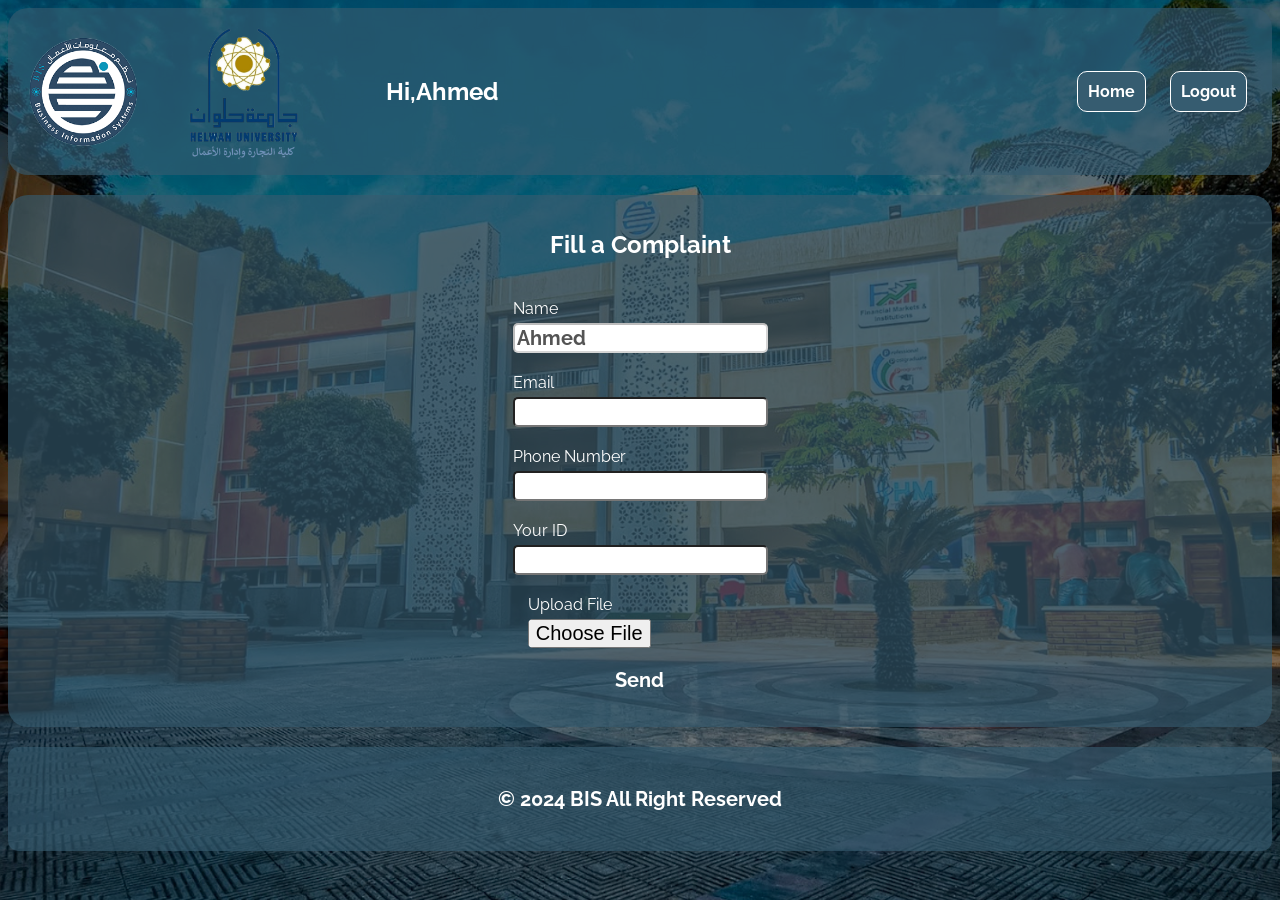
<file: Plaints.html>
<!DOCTYPE html>
<html lang="en">

<head>
    <meta charset="UTF-8">
    <meta name="viewport" content="width=device-width, initial-scale=1.0">
    <title>Complaint</title>
    <link rel="stylesheet" href="CSS/Main/Plaints.css">
    <link rel="stylesheet" href="CSS/Screens/PlaintsScreen.css">
    <link rel="preconnect" href="https://fonts.googleapis.com">
    <link rel="preconnect" href="https://fonts.gstatic.com" crossorigin>
    <link
        href="https://fonts.googleapis.com/css2?family=Oswald:wght@200..700&family=Raleway:ital,wght@0,100..900;1,100..900&display=swap"
        rel="stylesheet">
    <link rel="shortcut icon" href="Imgs/Logo.png" type="image/x-icon">

</head>

<body>
    <nav>
        <div class="container">
            <div class="nav-img">
                <img decoding="async" class="logo" src="Imgs/logo.png" alt="Logo">
                <img decoding="async" class="logo helwan" src="Imgs/Helwan Logo.png" alt="Logo">    
            </div>
            <h2>Hi,Ahmed</h2>
            <div class="date-normal">
                <iframe
                    src="https://free.timeanddate.com/clock/i9gdh0ji/n53/tleg/fn7/fs20/tct/pct/fcfff/tt0/tm1/th2/tb1"
                    frameborder="0" width="402" height="30" allowtransparency="true"></iframe>
            </div>
            <div class="date-respons">
                <iframe
                    src="https://free.timeanddate.com/clock/i9gdhg2x/n53/tleg/fn7/fs20/tct/pct/fcfff/tt0/tm3/th2/tb4"
                    frameborder="0" width="247" height="58" allowtransparency="true"></iframe>
            </div>
            <div class="btns">
                <button class="Logout-btn" onclick="location.href='index.html'">Home</button>
                <button class="Logout-btn" onclick="location.href='Login.html'">Logout</button>
            </div>
        </div>
    </nav>

    <section class="Plaints">
        <div class="container">
            <form>
                <h2>Fill a Complaint</h2>
                <div class="form-group">
                    <label for="name">Name</label>
                    <input type="text" id="name" value="Ahmed" readonly disabled required>
                </div>
                <div class="form-group">
                    <label for="email">Email</label>
                    <input type="email" id="email" required>
                </div>
                <div class="form-group">
                    <label for="phone">Phone Number</label>
                    <input type="tel" id="phone" required>
                </div>
                <div class="form-group">
                    <label for="ID">Your ID</label>
                    <input class="num" type="number" id="ID" required>
                </div>
                <div class="form-group-file">
                    <label for="File">Upload File</label>
                    <input class="file" type="file" id="File" required>
                </div>
                <input class="Send-btn" type="submit" value="Send">
            </form>
        </div>
    </section>

    <footer>
        <p class="copyright">&copy; 2024 <span>BIS</span> All Right Reserved</p>
    </footer>

</body>

</html>
</file>
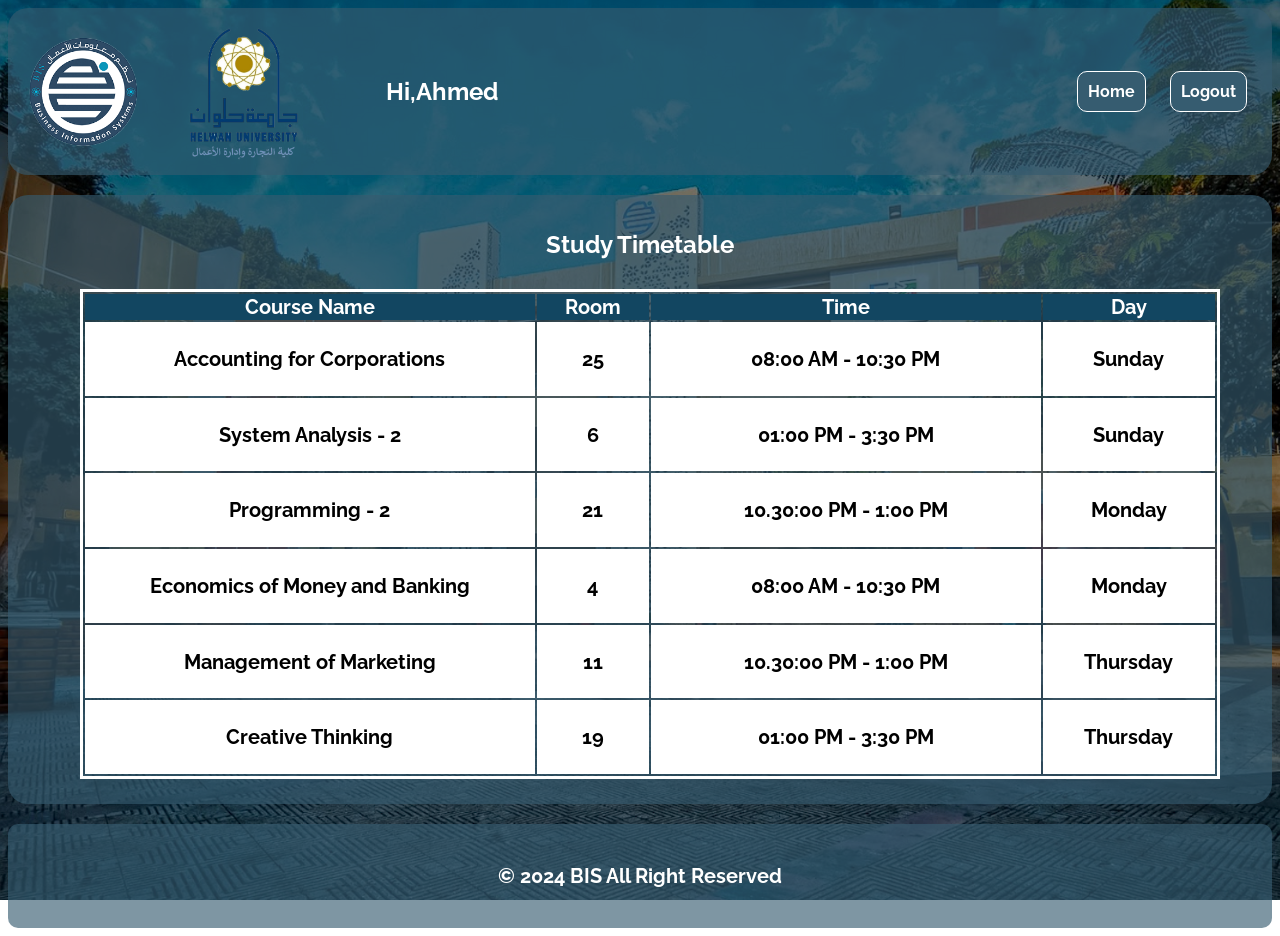
<file: Study.html>
<!DOCTYPE html>
<html lang="en">

<head>
    <meta charset="UTF-8">
    <meta name="viewport" content="width=device-width, initial-scale=1.0">
    <title>Study Timetable</title>
    <link rel="stylesheet" href="CSS/Main/Hours.css">
    <link rel="stylesheet" href="CSS/Screens/Hours Screen.css">
    <link rel="preconnect" href="https://fonts.googleapis.com">
    <link rel="preconnect" href="https://fonts.gstatic.com" crossorigin>
    <link
        href="https://fonts.googleapis.com/css2?family=Oswald:wght@200..700&family=Raleway:ital,wght@0,100..900;1,100..900&display=swap"
        rel="stylesheet">
    <link rel="shortcut icon" href="Imgs/Logo.png" type="image/x-icon">

</head>

<body>
    <nav>
        <div class="container">
            <div class="nav-img">
                <img decoding="async" class="logo" src="Imgs/logo.png" alt="Logo">
                <img decoding="async" class="logo helwan" src="Imgs/Helwan Logo.png" alt="Logo">    
            </div>
            <h2>Hi,Ahmed</h2>
            <div class="date-normal">
                <iframe
                    src="https://free.timeanddate.com/clock/i9gdh0ji/n53/tleg/fn7/fs20/tct/pct/fcfff/tt0/tm1/th2/tb1"
                    frameborder="0" width="402" height="30" allowtransparency="true"></iframe>
            </div>
            <div class="date-respons">
                <iframe
                    src="https://free.timeanddate.com/clock/i9gdhg2x/n53/tleg/fn7/fs20/tct/pct/fcfff/tt0/tm3/th2/tb4"
                    frameborder="0" width="247" height="58" allowtransparency="true"></iframe>
            </div>
            <div class="btns">
                <button class="Logout-btn" onclick="location.href='index.html'">Home</button>
                <button class="Logout-btn" onclick="location.href='Login.html'">Logout</button>
            </div>
        </div>
    </nav>

    <section class="Hours">
        <div class="container">
            <h2>Study Timetable</h2>
            <div class="Table-cont">
                <table class="std" style="height: 490px;">
                    <thead>
                        <tr>
                            <td class="C-Name">Course Name</td>
                            <td>Room</td>
                            <td>Time</td>
                            <td>Day</td>
                        </tr>
                    </thead>
                    <tbody>
                        <tr>
                            <td class="C-Name"> Accounting for Corporations</td>
                            <td class="C-Hours">25</td>
                            <td>08:00 AM - 10:30 PM</td>
                            <td>Sunday</td>
                        </tr>
                        <tr>
                            <td class="C-Name">System Analysis - 2</td>
                            <td class="C-Hours">6</td>
                            <td>01:00 PM - 3:30 PM</td>
                            <td>Sunday</td>
                        </tr>
                        <tr>
                            <td class="C-Name">Programming - 2</td>
                            <td class="C-Hours">21</td>
                            <td>10.30:00 PM - 1:00 PM</td>
                            <td>Monday</td>
                        </tr>
                        <tr>
                            <td class="C-Name">Economics of Money and Banking</td>
                            <td class="C-Hours">4</td>
                            <td>08:00 AM - 10:30 PM</td>
                            <td>Monday</td>
                        </tr>
                        <tr>
                            <td class="C-Name">Management of Marketing</td>
                            <td class="C-Hours">11</td>
                            <td>10.30:00 PM - 1:00 PM</td>
                            <td>Thursday</td>
                        </tr>
                        <tr>
                            <td class="C-Name">Creative Thinking</td>
                            <td class="C-Hours">19</td>
                            <td>01:00 PM - 3:30 PM</td>
                            <td>Thursday</td>
                        </tr>
                    </tbody>
                </table>
            </div>
        </div>
    </section>

    <footer>
        <p class="copyright">&copy; 2024 <span>BIS</span> All Right Reserved</p>
    </footer>

</body>

</html>
</file>
<file: CSS/Main/Home.css>
* {
    box-sizing: border-box;
    font-family: "Raleway", sans-serif;
    font-optical-sizing: auto;
    font-style: normal
}

html {
    scroll-behavior: smooth;
}

body {
    background-image: url(../../Imgs/Back2.png);
    background-repeat: no-repeat;
    background-size: cover;
    background-attachment: fixed;
}

.container {
    padding-left: 15px;
    padding-right: 15px;
    padding-top: 15px;
    margin-left: auto;
    margin-right: auto;
    display: flex;
    justify-content: center;
}

nav .container {
    display: flex;
    justify-content: space-between;
    align-items: center;
    background-color: #365c70a3;
    padding-bottom: 15px;
    border-radius: 20px;
}

nav h2 {
    color: #fff;
}

nav .container .logo {
    width: 120px;
    align-self: center;
}

.nav-img{
    display: flex;
}

.nav-img img.helwan {
    margin-left: 40px;
}

.Logout-btn {
    padding: 10px;
    margin-right: 50px;
    background-color: #365c70;
    color: white;
    border: 1px solid white;
    cursor: pointer;
    border-radius: 10px;
    font-size: 16px;
    font-weight: 700;
}

.Logout-btn:hover {
    background-color: #204254;
    transform: scale(1.2);
    transition-duration: 0.3s;
}

.date-respons {
    display: none;
}

iframe {
    color: white;
}

.Icons {
    margin-top: 20px;
}

.Icons .container {
    display: grid;
    grid-template-columns: 1fr 1fr 1fr;
    justify-content: center;
    background-color: #365c70a3;
    border-radius: 10px;
    text-align: center;
    padding: 20px;
}

.Icons .container a {
    text-decoration: none;
    color: white;
    width: 80%;
    margin: auto;
    padding: 20px;
    border-radius: 10px;
}

.Icons .container a:hover {
    background-color: #204254;
    transform: scale(1.1);
    text-overflow: ellipsis;
    overflow: hidden;
}

.Icons .container svg {
    width: 60px;
    margin-bottom: 20px;
}

.last-icon {
    grid-column: span 3;
}

.disbtn {
    background-color: transparent;
    color: white;
    width: 80%;
    margin: auto;
    padding: 20px;
    border-radius: 10px;
    border: none;
    cursor: not-allowed;
}

.disbtn p {
    color: red;
    font-weight: 800;
}

footer {
    background-color: #365c70a3;
    padding: 20px;
    margin-top: 20px;
    border-radius: 10px;
    text-align: center;
    color: white;
    font-weight: 700;
    font-size: 20px;
}

@keyframes UpDown {

    0%,
    20%,
    50%,
    80%,
    100% {
        transform: translateY(0);
        color: fff;
    }

    40% {
        transform: translateY(-20px);
        color: aqua;
    }

    60% {
        transform: translateY(-15px);
    }
}

footer span {
    animation-name: UpDown;
    animation-duration: 2s;
    animation-iteration-count: infinite;
    animation-timing-function: ease-out;
    display: inline-block;
}

/* Hide scrollbar for Chrome, Safari and Opera */
body::-webkit-scrollbar {
    display: none;
}

/* Hide scrollbar for IE, Edge and Firefox */
.example {
    -ms-overflow-style: none;
    /* IE and Edge */
    scrollbar-width: none;
    /* Firefox */
}
</file>
<file: CSS/Screens/HomeScreens.css>
/* Small */
@media (min-width: 768px) {
    .container {
        width: 750px;
    }

    nav .container {
        width: 100%;
    }

    .Icons .container {
        width: 100%;
    }
}

@media (max-width: 768px) {
    nav .container {
        flex-direction: column;
    }

    .date-normal {
        display: none;
    }

    .date-respons {
        display: block;
    }

    .Logout-btn {
        margin-right: 0;
        margin-top: 10px;
    }

    .Icons .container {
        grid-template-columns: 1fr 1fr;
    }

    .last-icon {
        grid-column: span 1;
    }
}

/* Medium */
@media (min-width: 992px) {
    .container {
        width: 970px;
    }
}

/* Large */
@media (min-width: 1200px) {
    .container {
        width: 1170px;
    }
}
</file>
<file: CSS/Main/Hours.css>
* {
    box-sizing: border-box;
    font-family: "Raleway", sans-serif;
    font-optical-sizing: auto;
    font-style: normal
}

html {
    scroll-behavior: smooth;
}

body {
    background-image: url(../../Imgs/Back2.png);
    background-repeat: no-repeat;
    background-size: cover;
    background-attachment: fixed;
}

.container {
    padding-left: 15px;
    padding-right: 15px;
    padding-top: 15px;
    margin-left: auto;
    margin-right: auto;
    display: flex;
    justify-content: center;
}

nav .container {
    display: flex;
    justify-content: space-between;
    align-items: center;
    background-color: #365c70a3;
    padding-bottom: 15px;
    border-radius: 20px;
}

nav h2 {
    color: #fff;
}

nav .container .logo {
    width: 120px;
    align-self: center;
}

.nav-img{
    display: flex;
}

.nav-img img.helwan {
    margin-left: 40px;
}

.btns button {
    margin: 10px;
}

.Logout-btn {
    padding: 10px;
    margin-right: 50px;
    background-color: #365c70;
    color: white;
    border: 1px solid white;
    cursor: pointer;
    border-radius: 10px;
    font-size: 16px;
    font-weight: 700;
}

.Logout-btn:hover {
    background-color: #204254;
    transform: scale(1.2);
    transition-duration: 0.3s;
}

.date-respons {
    display: none;
}

iframe {
    color: white;
}

.Hours {
    background-color: #365c70a3;
    padding-bottom: 15px;
    border-radius: 20px;
    margin-top: 20px;
    text-align: center;
    color: white;

}

.Hours .container {
    display: flex;
    flex-direction: column;
    justify-content: center;
}

table {
    width: 100%;
    text-align: center;
    border: 3px white solid;
    margin: 10px;
}

tfoot,
thead {
    background-color: #124661;
    color: white;
    font-weight: 700;
    font-size: 20px;
}

.tbody,
tbody {
    background-color: #ffffff;
    color: rgb(0, 0, 0);
    font-weight: 700;
    font-size: 20px;
}

.tbody{
    width: 70%;
}


.C-Hours {
    width: 10%;
}

.C-Name {
    width: 40%;
}

.stat-pass {
    background-color: green;
    color: white;
    width: 10%;
}

.NOT-Selected {
    background-color: orange;
}

.pay-btn {
    padding: 10px;
    margin: 5px;
    background-color: #365c7054;
    color: white;
    border: 1px solid white;
    cursor: pointer;
    border-radius: 10px;
    font-size: 16px;
    font-weight: 700;
}

.pay-btn:hover {
    background-color: #204254;
    transform: scale(1.1);
    transition-duration: 0.3s;
}

footer {
    background-color: #365c70a3;
    padding: 20px;
    margin-top: 20px;
    border-radius: 10px;
    text-align: center;
    color: white;
    font-weight: 700;
    font-size: 20px;
}

@keyframes UpDown {

    0%,
    20%,
    50%,
    80%,
    100% {
        transform: translateY(0);
        color: fff;
    }

    40% {
        transform: translateY(-20px);
        color: aqua;
    }

    60% {
        transform: translateY(-15px);
    }
}

footer span {
    animation-name: UpDown;
    animation-duration: 2s;
    animation-iteration-count: infinite;
    animation-timing-function: ease-out;
    display: inline-block;
}

/* Hide scrollbar for Chrome, Safari and Opera */
body::-webkit-scrollbar {
    display: none;
}

/* Hide scrollbar for IE, Edge and Firefox */
.example {
    -ms-overflow-style: none;
    /* IE and Edge */
    scrollbar-width: none;
    /* Firefox */
}
</file>
<file: CSS/Screens/Hours Screen.css>
/* Small */
@media (min-width: 768px) {
    .container {
        width: 750px;
    }

    nav .container {
        width: 100%;
    }
}

@media (max-width: 768px) {
    nav .container {
        flex-direction: column;
    }

    .date-normal {
        display: none;
    }

    .date-respons {
        display: block;
    }

    .Logout-btn {
        margin-right: 0;
        margin-top: 10px;
    }

    .Table-cont {
        overflow: scroll;
    }

}

/* Medium */
@media (min-width: 992px) {
    .container {
        width: 970px;
    }
}

/* Large */
@media (min-width: 1200px) {
    .container {
        width: 1170px;
    }
}
</file>
<file: CSS/Main/Plaints.css>
* {
    box-sizing: border-box;
    font-family: "Raleway", sans-serif;
    font-optical-sizing: auto;
    font-style: normal
}

html {
    scroll-behavior: smooth;
}

body {
    background-image: url(../../Imgs/Back2.png);
    background-repeat: no-repeat;
    background-size: cover;
    background-attachment: fixed;
}

.container {
    padding-left: 15px;
    padding-right: 15px;
    padding-top: 15px;
    margin-left: auto;
    margin-right: auto;
    display: flex;
    justify-content: center;
}

nav .container {
    display: flex;
    justify-content: space-between;
    align-items: center;
    background-color: #365c70a3;
    padding-bottom: 15px;
    border-radius: 20px;
}

.nav-img{
    display: flex;
}

.nav-img img.helwan {
    margin-left: 40px;
}

nav h2 {
    color: #fff;
}

nav .container .logo {
    width: 120px;
    align-self: center;
}

.btns button{
    margin: 10px;
}

.Logout-btn {
    padding: 10px;
    margin-right: 50px;
    background-color: #365c70;
    color: white;
    border: 1px solid white;
    cursor: pointer;
    border-radius: 10px;
    font-size: 16px;
    font-weight: 700;
}

.Logout-btn:hover {
    background-color: #204254;
    transform: scale(1.2);
    transition-duration: 0.3s;
}

.date-respons {
    display: none;
}

iframe {
    color: white;
}

.Plaints {
    background-color: #365c70a3;
    padding-bottom: 15px;
    border-radius: 20px;
    margin-top: 20px;
}

form {
    display: flex;
    flex-direction: column;
    justify-content: space-between;
    align-items: center;
    color: white;
}

form h1 {
    text-align: center;
}

input {
    display: block;
    width: 100%;
    font-weight: 700;
    font-size: 20px;
    border-radius: 5px;
}

label {
    text-align: left;
    display: block;
    margin: 20px 0 5px;
}

:disabled {
    background-color: white;
    cursor: not-allowed;
}

.Send-btn {
    background-color: #365c7007;
    color: white;
    border-radius: 10px;
    padding: 10px;
    display: flex;
    flex-direction: column;
    margin: 10px auto;
    border: none;
    cursor: pointer;
    width: 55%;
}

.Send-btn:hover {
    background-color: #365c70;
}

.form-group-file {
    margin-left: auto;
    margin-right: auto;
    width: 55%;
}

.file{
    color: transparent;
    
}

footer {
    background-color: #365c70a3;
    padding: 20px;
    margin-top: 20px;
    border-radius: 10px;
    text-align: center;
    color: white;
    font-weight: 700;
    font-size: 20px;
}

@keyframes UpDown {

    0%,
    20%,
    50%,
    80%,
    100% {
        transform: translateY(0);
        color: fff;
    }

    40% {
        transform: translateY(-20px);
        color: aqua;
    }

    60% {
        transform: translateY(-15px);
    }
}

footer span {
    animation-name: UpDown;
    animation-duration: 2s;
    animation-iteration-count: infinite;
    animation-timing-function: ease-out;
    display: inline-block;
}

/* Hide scrollbar for Chrome, Safari and Opera */
body::-webkit-scrollbar {
    display: none;
}

/* Hide scrollbar for IE, Edge and Firefox */
.example {
    -ms-overflow-style: none;
    /* IE and Edge */
    scrollbar-width: none;
    /* Firefox */
}
</file>
<file: CSS/Screens/PlaintsScreen.css>
/* Small */
@media (min-width: 768px) {
    .container {
        width: 750px;
    }

    nav .container {
        width: 100%;
    }
}

@media (max-width: 768px) {
    nav .container {
        flex-direction: column;
    }

    .date-normal {
        display: none;
    }

    .date-respons {
        display: block;
    }

    .Logout-btn {
        margin-right: 0;
        margin-top: 10px;
    }

    .Send-btn {
        width: 70%;
    }

    .form-group-file {
        width: 70%;
    }
}

/* Medium */
@media (min-width: 992px) {
    .container {
        width: 970px;
    }
}

/* Large */
@media (min-width: 1200px) {
    .container {
        width: 1170px;
    }
}
</file>
